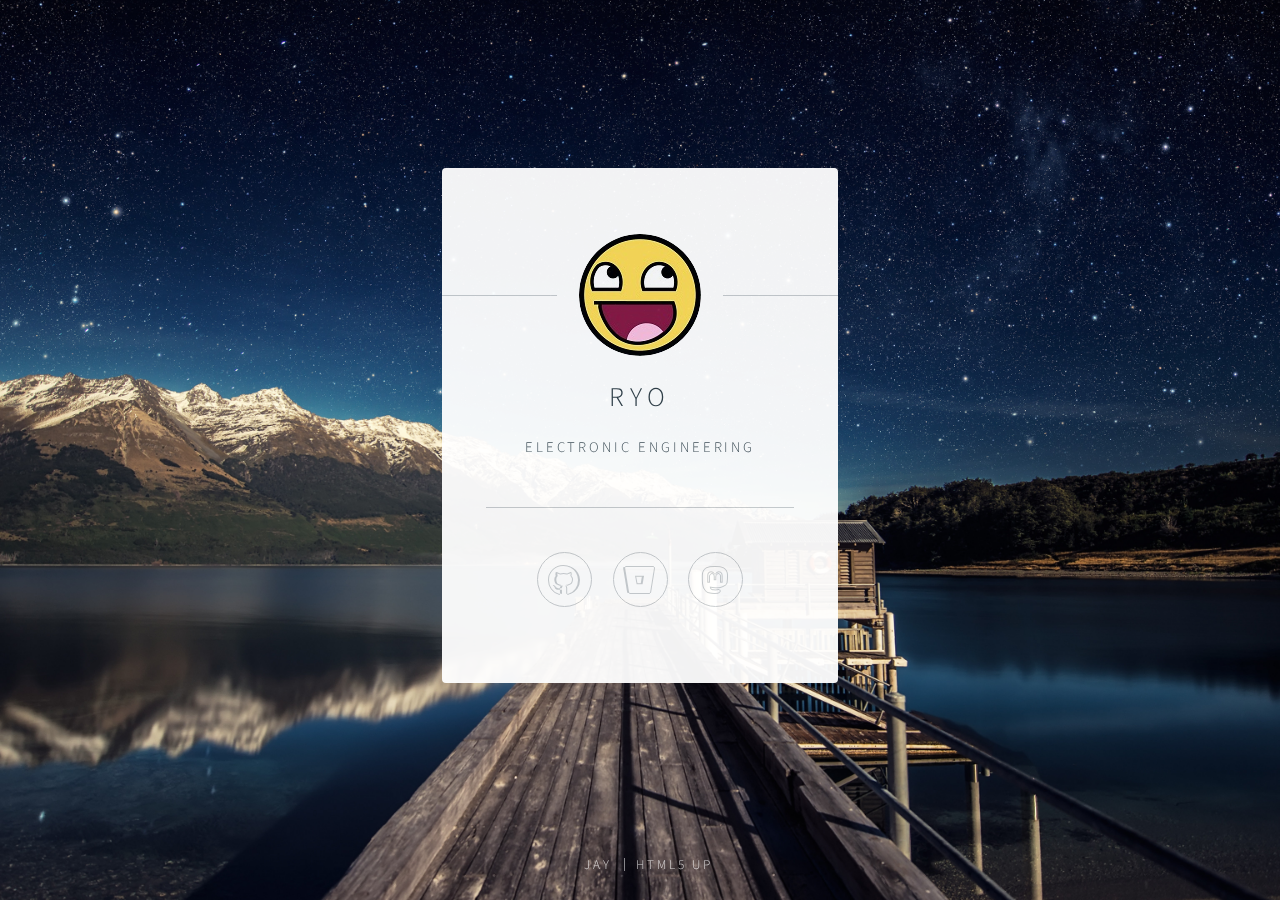
<file: index.html>
<!DOCTYPE HTML>
<!--
	Identity by HTML5 UP
	html5up.net | @ajlkn
	Free for personal and commercial use under the CCA 3.0 license (html5up.net/license)
-->
<html>
	<head>
		<title>Ryo</title>
		<meta charset="utf-8" />
        <meta http-equiv="X-UA-Compatible" content="IE=edge">
		<meta name="viewport" content="width=device-width, initial-scale=1, user-scalable=no" />
		<link rel="stylesheet" href="assets/css/main.css" />
		<noscript><link rel="stylesheet" href="assets/css/noscript.css" /></noscript>
		<!-- Mobile Web App -->
        <link rel="manifest" href="manifest.json">
		<meta name="mobile-web-app-capable" content="yes">
		<meta name="apple-mobile-web-app-capable" content="yes">
		<meta name="application-name" content="Ryo">
		<meta name="apple-mobile-web-app-title" content="Ryo">
		<meta name="theme-color" content="#3f51b5">
        <meta name="apple-mobile-web-app-status-bar-style" content="#3F51B5">
        <meta name="msapplication-navbutton-color" content="#3F51B5">
        <meta name="msapplication-TileColor" content="#3F51B5">
        <meta name="msapplication-TileImage" content="/images/favicon/ms-icon-144x144.png">
		<meta name="msapplication-starturl" content="https://rwe.kr">
        <!-- Favicon -->
        <link rel="apple-touch-icon" sizes="57x57" href="images/favicon/apple-icon-57x57.png">
        <link rel="apple-touch-icon" sizes="60x60" href="images/favicon/apple-icon-60x60.png">
        <link rel="apple-touch-icon" sizes="72x72" href="images/favicon/apple-icon-72x72.png">
        <link rel="apple-touch-icon" sizes="76x76" href="images/favicon/apple-icon-76x76.png">
        <link rel="apple-touch-icon" sizes="114x114" href="images/favicon/apple-icon-114x114.png">
        <link rel="apple-touch-icon" sizes="120x120" href="images/favicon/apple-icon-120x120.png">
        <link rel="apple-touch-icon" sizes="144x144" href="images/favicon/apple-icon-144x144.png">
        <link rel="apple-touch-icon" sizes="152x152" href="images/favicon/apple-icon-152x152.png">
        <link rel="apple-touch-icon" sizes="180x180" href="images/favicon/apple-icon-180x180.png">
        <link rel="icon" type="image/png" sizes="192x192"  href="images/favicon/android-icon-192x192.png">
        <link rel="icon" type="image/png" sizes="32x32" href="images/favicon/favicon-32x32.png">
        <link rel="icon" type="image/png" sizes="96x96" href="images/favicon/favicon-96x96.png">
        <link rel="icon" type="image/png" sizes="16x16" href="images/favicon/favicon-16x16.png">
        <!-- OpenGraph -->
        <meta property="og:title" content="Ryo">
        <meta property="og:image" content="https://rwe.kr/images/avatar.jpg">
        <meta property="og:description" content="Introduction">
	</head>
	<body class="is-preload">

		<!-- Wrapper -->
			<div id="wrapper">

				<!-- Main -->
					<section id="main">
						<header>
							<span class="avatar"><img src="images/avatar.jpg" alt="awesome smiley" /></span>
							<h1>Ryo</h1>
							<p>Electronic Engineering</p>
						</header>
						<hr />
						<footer>
							<ul class="icons">
								<li><a href="https://github.com/gwanryo/" class="icon brands fa-github">Github</a></li>
								<li><a href="https://bitbucket.org/gwanryo/" class="icon brands fa-bitbucket">Bitbucket</a></li>
								<li><a href="https://jmm.kr/@ryo" class="icon brands fa-mastodon">Mastodon</a></li>
							</ul>
						</footer>
					</section>

				<!-- Footer -->
					<footer id="footer">
						<ul class="copyright">
							<li><a href="https://archive.is/JvGpp">Jay</a></li>
                            <!-- http://imblacklion.tumblr.com/post/84116452745/아이엠컴퍼니의-슈퍼히어로들-2탄 -->
							<li><a href="http://html5up.net">HTML5 UP</a></li>
						</ul>
					</footer>
			</div>


		<!-- Scripts -->
			<script>
				if ('addEventListener' in window) {
					window.addEventListener('load', function() { document.body.className = document.body.className.replace(/\bis-preload\b/, ''); });
					document.body.className += (navigator.userAgent.match(/(MSIE|rv:11\.0)/) ? ' is-ie' : '');
				}
			</script>
	</body>
</html>
</file>
<file: assets/css/noscript.css>
/*
	Identity by HTML5 UP
	html5up.net | @ajlkn
	Free for personal and commercial use under the CCA 3.0 license (html5up.net/license)
*/

/* Basic */

	body:after {
		display: none;
	}

/* Main */

	#main {
		-moz-transform: none !important;
		-webkit-transform: none !important;
		-ms-transform: none !important;
		transform: none !important;
		opacity: 1 !important;
	}
</file>
<file: assets/css/main.css>
@import url(fontawesome-all.min.css);
@import url("https://fonts.googleapis.com/css?family=Source+Sans+Pro:300");

/*
	Identity by HTML5 UP
	html5up.net | @ajlkn
	Free for personal and commercial use under the CCA 3.0 license (html5up.net/license)
*/

/* Icon (alt) */

	html, body, div, span, applet, object,
	iframe, h1, h2, h3, h4, h5, h6, p, blockquote,
	pre, a, abbr, acronym, address, big, cite,
	code, del, dfn, em, img, ins, kbd, q, s, samp,
	small, strike, strong, sub, sup, tt, var, b,
	u, i, center, dl, dt, dd, ol, ul, li, fieldset,
	form, label, legend, table, caption, tbody,
	tfoot, thead, tr, th, td, article, aside,
	canvas, details, embed, figure, figcaption,
	footer, header, hgroup, menu, nav, output, ruby,
	section, summary, time, mark, audio, video {
		margin: 0;
		padding: 0;
		border: 0;
		font-size: 100%;
		font: inherit;
		vertical-align: baseline;
	}

	article, aside, details, figcaption, figure,
	footer, header, hgroup, menu, nav, section {
		display: block;
	}

	body {
		line-height: 1;
	}

	ol, ul {
		list-style: none;
	}

	blockquote, q {
		quotes: none;
	}

		blockquote:before, blockquote:after, q:before, q:after {
			content: '';
			content: none;
		}

	table {
		border-collapse: collapse;
		border-spacing: 0;
	}

	body {
		-webkit-text-size-adjust: none;
	}

	mark {
		background-color: transparent;
		color: inherit;
	}

	input::-moz-focus-inner {
		border: 0;
		padding: 0;
	}

	input, select, textarea {
		-moz-appearance: none;
		-webkit-appearance: none;
		-ms-appearance: none;
		appearance: none;
	}

/* Basic */

	@media screen and (max-width: 480px) {

		html, body {
			min-width: 320px;
		}

	}

	html {
		box-sizing: border-box;
	}

	*, *:before, *:after {
		box-sizing: inherit;
	}

	body.is-preload *, body.is-preload *:before, body.is-preload *:after {
		-moz-animation: none !important;
		-webkit-animation: none !important;
		-ms-animation: none !important;
		animation: none !important;
		-moz-transition: none !important;
		-webkit-transition: none !important;
		-ms-transition: none !important;
		transition: none !important;
	}

	html {
		height: 100%;
	}

	body {
		height: 100%;
		background-color: #ffffff;
		background-image: url("../../images/bg.jpg");
		background-repeat: no-repeat;
		background-size: cover;
		background-position: bottom center;
		background-attachment: fixed;
	}

		body:after {
			content: '';
			display: block;
			position: fixed;
			top: 0;
			left: 0;
			width: 100%;
			height: inherit;
			opacity: 0;
			z-index: 1;
			background-color: #000;
			-moz-transition: opacity 1.75s ease-out;
			-webkit-transition: opacity 1.75s ease-out;
			-ms-transition: opacity 1.75s ease-out;
			transition: opacity 1.75s ease-out;
		}

		body.is-preload:after {
			opacity: 1;
		}

/* Type */

	body, input, select, textarea {
		color: #414f57;
		font-family: "Source Sans Pro", Helvetica, sans-serif;
		font-size: 14pt;
		font-weight: 300;
		line-height: 2;
		letter-spacing: 0.2em;
		text-transform: uppercase;
	}

		@media screen and (max-width: 1680px) {

			body, input, select, textarea {
				font-size: 11pt;
			}

		}

		@media screen and (max-width: 480px) {

			body, input, select, textarea {
				font-size: 10pt;
				line-height: 1.75;
			}

		}

	a {
		-moz-transition: color 0.2s ease, border-color 0.2s ease;
		-webkit-transition: color 0.2s ease, border-color 0.2s ease;
		-ms-transition: color 0.2s ease, border-color 0.2s ease;
		transition: color 0.2s ease, border-color 0.2s ease;
		color: inherit;
		text-decoration: none;
	}

		a:before {
			-moz-transition: color 0.2s ease, text-shadow 0.2s ease;
			-webkit-transition: color 0.2s ease, text-shadow 0.2s ease;
			-ms-transition: color 0.2s ease, text-shadow 0.2s ease;
			transition: color 0.2s ease, text-shadow 0.2s ease;
		}

		a:hover {
			color: #ff7496;
		}

	strong, b {
		color: #313f47;
	}

	em, i {
		font-style: italic;
	}

	p {
		margin: 0 0 1.5em 0;
	}

	h1, h2, h3, h4, h5, h6 {
		color: #313f47;
		line-height: 1.5;
		margin: 0 0 0.75em 0;
	}

		h1 a, h2 a, h3 a, h4 a, h5 a, h6 a {
			color: inherit;
			text-decoration: none;
		}

	h1 {
		font-size: 1.85em;
		letter-spacing: 0.22em;
		margin: 0 0 0.525em 0;
	}

	h2 {
		font-size: 1.25em;
	}

	h3 {
		font-size: 1em;
	}

	h4 {
		font-size: 1em;
	}

	h5 {
		font-size: 1em;
	}

	h6 {
		font-size: 1em;
	}

	@media screen and (max-width: 480px) {

		h1 {
			font-size: 1.65em;
		}

	}

	sub {
		font-size: 0.8em;
		position: relative;
		top: 0.5em;
	}

	sup {
		font-size: 0.8em;
		position: relative;
		top: -0.5em;
	}

	hr {
		border: 0;
		border-bottom: solid 1px #c8cccf;
		margin: 3em 0;
	}

/* Form */

	form {
		margin: 0 0 1.5em 0;
	}

		form > :last-child {
			margin-bottom: 0;
		}

		form > .fields {
			display: -moz-flex;
			display: -webkit-flex;
			display: -ms-flex;
			display: flex;
			-moz-flex-wrap: wrap;
			-webkit-flex-wrap: wrap;
			-ms-flex-wrap: wrap;
			flex-wrap: wrap;
			width: calc(100% + 2.25em);
			margin: -1.125em 0 1.5em -1.125em;
		}

			form > .fields > .field {
				-moz-flex-grow: 0;
				-webkit-flex-grow: 0;
				-ms-flex-grow: 0;
				flex-grow: 0;
				-moz-flex-shrink: 0;
				-webkit-flex-shrink: 0;
				-ms-flex-shrink: 0;
				flex-shrink: 0;
				padding: 1.125em 0 0 1.125em;
				width: calc(100% - 1.125em);
			}

				form > .fields > .field.half {
					width: calc(50% - 0.5625em);
				}

				form > .fields > .field.third {
					width: calc(100%/3 - 0.375em);
				}

				form > .fields > .field.quarter {
					width: calc(25% - 0.28125em);
				}

		@media screen and (max-width: 480px) {

			form > .fields {
				width: calc(100% + 2.25em);
				margin: -1.125em 0 1.5em -1.125em;
			}

				form > .fields > .field {
					padding: 1.125em 0 0 1.125em;
					width: calc(100% - 1.125em);
				}

					form > .fields > .field.half {
						width: calc(100% - 1.125em);
					}

					form > .fields > .field.third {
						width: calc(100% - 1.125em);
					}

					form > .fields > .field.quarter {
						width: calc(100% - 1.125em);
					}

		}

	label {
		color: #313f47;
		display: block;
		font-size: 0.9em;
		margin: 0 0 0.75em 0;
	}

	input[type="text"],
	input[type="password"],
	input[type="email"],
	input[type="tel"],
	select,
	textarea {
		-moz-appearance: none;
		-webkit-appearance: none;
		-ms-appearance: none;
		appearance: none;
		border-radius: 4px;
		border: solid 1px #c8cccf;
		color: inherit;
		display: block;
		outline: 0;
		padding: 0 1em;
		text-decoration: none;
		width: 100%;
	}

		input[type="text"]:invalid,
		input[type="password"]:invalid,
		input[type="email"]:invalid,
		input[type="tel"]:invalid,
		select:invalid,
		textarea:invalid {
			box-shadow: none;
		}

		input[type="text"]:focus,
		input[type="password"]:focus,
		input[type="email"]:focus,
		input[type="tel"]:focus,
		select:focus,
		textarea:focus {
			border-color: #ff7496;
		}

	select {
		background-image: url("data:image/svg+xml;charset=utf8,%3Csvg xmlns='http://www.w3.org/2000/svg' width='40' height='40' preserveAspectRatio='none' viewBox='0 0 40 40'%3E%3Cpath d='M9.4,12.3l10.4,10.4l10.4-10.4c0.2-0.2,0.5-0.4,0.9-0.4c0.3,0,0.6,0.1,0.9,0.4l3.3,3.3c0.2,0.2,0.4,0.5,0.4,0.9 c0,0.4-0.1,0.6-0.4,0.9L20.7,31.9c-0.2,0.2-0.5,0.4-0.9,0.4c-0.3,0-0.6-0.1-0.9-0.4L4.3,17.3c-0.2-0.2-0.4-0.5-0.4-0.9 c0-0.4,0.1-0.6,0.4-0.9l3.3-3.3c0.2-0.2,0.5-0.4,0.9-0.4S9.1,12.1,9.4,12.3z' fill='%23c8cccf' /%3E%3C/svg%3E");
		background-size: 1.25rem;
		background-repeat: no-repeat;
		background-position: calc(100% - 1rem) center;
		height: 2.75em;
		padding-right: 2.75em;
		text-overflow: ellipsis;
	}

		select option {
			color: #313f47;
			background: #ffffff;
		}

		select:focus::-ms-value {
			background-color: transparent;
		}

		select::-ms-expand {
			display: none;
		}

	input[type="text"],
	input[type="password"],
	input[type="email"],
	select {
		height: 2.75em;
	}

	textarea {
		padding: 0.75em 1em;
	}

	input[type="checkbox"],
	input[type="radio"] {
		-moz-appearance: none;
		-webkit-appearance: none;
		-ms-appearance: none;
		appearance: none;
		display: block;
		float: left;
		margin-right: -2em;
		opacity: 0;
		width: 1em;
		z-index: -1;
	}

		input[type="checkbox"] + label,
		input[type="radio"] + label {
			text-decoration: none;
			color: #414f57;
			cursor: pointer;
			display: inline-block;
			font-size: 1em;
			font-weight: 300;
			padding-left: 2.4em;
			padding-right: 0.75em;
			position: relative;
		}

			input[type="checkbox"] + label:before,
			input[type="radio"] + label:before {
				-moz-osx-font-smoothing: grayscale;
				-webkit-font-smoothing: antialiased;
				display: inline-block;
				font-style: normal;
				font-variant: normal;
				text-rendering: auto;
				line-height: 1;
				text-transform: none !important;
				font-family: 'Font Awesome 5 Free';
				font-weight: 900;
			}

			input[type="checkbox"] + label:before,
			input[type="radio"] + label:before {
				border-radius: 4px;
				border: solid 1px #c8cccf;
				content: '';
				display: inline-block;
				font-size: 0.8em;
				height: 2.0625em;
				left: 0;
				line-height: 2.0625em;
				position: absolute;
				text-align: center;
				top: 0.15em;
				width: 2.0625em;
			}

		input[type="checkbox"]:checked + label:before,
		input[type="radio"]:checked + label:before {
			color: #ff7496;
			content: '\f00c';
		}

		input[type="checkbox"]:focus + label:before,
		input[type="radio"]:focus + label:before {
			border-color: #ff7496;
		}

	input[type="checkbox"] + label:before {
		border-radius: 4px;
	}

	input[type="radio"] + label:before {
		border-radius: 100%;
	}

	::-webkit-input-placeholder {
		color: #616f77 !important;
		opacity: 1.0;
	}

	:-moz-placeholder {
		color: #616f77 !important;
		opacity: 1.0;
	}

	::-moz-placeholder {
		color: #616f77 !important;
		opacity: 1.0;
	}

	:-ms-input-placeholder {
		color: #616f77 !important;
		opacity: 1.0;
	}

/* Icon */

	.icon {
		text-decoration: none;
		position: relative;
		border-bottom: none;
	}

		.icon:before {
			-moz-osx-font-smoothing: grayscale;
			-webkit-font-smoothing: antialiased;
			display: inline-block;
			font-style: normal;
			font-variant: normal;
			text-rendering: auto;
			line-height: 1;
			text-transform: none !important;
			font-family: 'Font Awesome 5 Free';
			font-weight: 400;
		}

		.icon > .label {
			display: none;
		}

		.icon:before {
			line-height: inherit;
		}

		.icon.solid:before {
			font-weight: 900;
		}

		.icon.brands:before {
			font-family: 'Font Awesome 5 Brands';
		}

/* List */

	ol {
		list-style: decimal;
		margin: 0 0 1.5em 0;
		padding-left: 1.25em;
	}

		ol li {
			padding-left: 0.25em;
		}

	ul {
		list-style: disc;
		margin: 0 0 1.5em 0;
		padding-left: 1em;
	}

		ul li {
			padding-left: 0.5em;
		}

		ul.alt {
			list-style: none;
			padding-left: 0;
		}

			ul.alt li {
				border-top: solid 1px #c8cccf;
				padding: 0.5em 0;
			}

				ul.alt li:first-child {
					border-top: 0;
					padding-top: 0;
				}

	dl {
		margin: 0 0 1.5em 0;
	}

		dl dt {
			display: block;
			margin: 0 0 0.75em 0;
		}

		dl dd {
			margin-left: 1.5em;
		}

/* Actions */

	ul.actions {
		display: -moz-flex;
		display: -webkit-flex;
		display: -ms-flex;
		display: flex;
		cursor: default;
		list-style: none;
		margin-left: -0.75em;
		padding-left: 0;
	}

		ul.actions li {
			padding: 0 0 0 0.75em;
			vertical-align: middle;
		}

		ul.actions.special {
			-moz-justify-content: center;
			-webkit-justify-content: center;
			-ms-justify-content: center;
			justify-content: center;
			width: 100%;
			margin-left: 0;
		}

			ul.actions.special li:first-child {
				padding-left: 0;
			}

		ul.actions.stacked {
			-moz-flex-direction: column;
			-webkit-flex-direction: column;
			-ms-flex-direction: column;
			flex-direction: column;
			margin-left: 0;
		}

			ul.actions.stacked li {
				padding: 0.975em 0 0 0;
			}

				ul.actions.stacked li:first-child {
					padding-top: 0;
				}

		ul.actions.fit {
			width: calc(100% + 0.75em);
		}

			ul.actions.fit li {
				-moz-flex-grow: 1;
				-webkit-flex-grow: 1;
				-ms-flex-grow: 1;
				flex-grow: 1;
				-moz-flex-shrink: 1;
				-webkit-flex-shrink: 1;
				-ms-flex-shrink: 1;
				flex-shrink: 1;
				width: 100%;
			}

				ul.actions.fit li > * {
					width: 100%;
				}

			ul.actions.fit.stacked {
				width: 100%;
			}

		@media screen and (max-width: 480px) {

			ul.actions:not(.fixed) {
				-moz-flex-direction: column;
				-webkit-flex-direction: column;
				-ms-flex-direction: column;
				flex-direction: column;
				margin-left: 0;
				width: 100% !important;
			}

				ul.actions:not(.fixed) li {
					-moz-flex-grow: 1;
					-webkit-flex-grow: 1;
					-ms-flex-grow: 1;
					flex-grow: 1;
					-moz-flex-shrink: 1;
					-webkit-flex-shrink: 1;
					-ms-flex-shrink: 1;
					flex-shrink: 1;
					padding: 0.75em 0 0 0;
					text-align: center;
					width: 100%;
				}

					ul.actions:not(.fixed) li > * {
						width: 100%;
					}

					ul.actions:not(.fixed) li:first-child {
						padding-top: 0;
					}

					ul.actions:not(.fixed) li input[type="submit"],
					ul.actions:not(.fixed) li input[type="reset"],
					ul.actions:not(.fixed) li input[type="button"],
					ul.actions:not(.fixed) li button,
					ul.actions:not(.fixed) li .button {
						width: 100%;
					}

						ul.actions:not(.fixed) li input[type="submit"].icon:before,
						ul.actions:not(.fixed) li input[type="reset"].icon:before,
						ul.actions:not(.fixed) li input[type="button"].icon:before,
						ul.actions:not(.fixed) li button.icon:before,
						ul.actions:not(.fixed) li .button.icon:before {
							margin-left: -0.5rem;
						}

		}

/* Icons */

	ul.icons {
		cursor: default;
		list-style: none;
		padding-left: 0;
		margin-top: -0.675em;
	}

		ul.icons li {
			display: inline-block;
			padding: 0.675em 0.5em;
		}

			ul.icons li a {
				text-decoration: none;
				position: relative;
				display: block;
				width: 3.75em;
				height: 3.75em;
				border-radius: 100%;
				border: solid 1px #c8cccf;
				line-height: 3.75em;
				overflow: hidden;
				text-align: center;
				text-indent: 3.75em;
				white-space: nowrap;
			}

				ul.icons li a:before {
					-moz-osx-font-smoothing: grayscale;
					-webkit-font-smoothing: antialiased;
					display: inline-block;
					font-style: normal;
					font-variant: normal;
					text-rendering: auto;
					line-height: 1;
					text-transform: none !important;
					font-family: 'Font Awesome 5 Free';
					font-weight: 400;
				}

				ul.icons li a:before {
					color: #ffffff;
					text-shadow: 1.25px 0px 0px #c8cccf, -1.25px 0px 0px #c8cccf, 0px 1.25px 0px #c8cccf, 0px -1.25px 0px #c8cccf;
				}

				ul.icons li a:hover:before {
					text-shadow: 1.25px 0px 0px #ff7496, -1.25px 0px 0px #ff7496, 0px 1.25px 0px #ff7496, 0px -1.25px 0px #ff7496;
				}

				ul.icons li a:before {
					position: absolute;
					top: 0;
					left: 0;
					width: inherit;
					height: inherit;
					font-size: 1.85rem;
					line-height: inherit;
					text-align: center;
					text-indent: 0;
				}

				ul.icons li a:hover {
					border-color: #ff7496;
				}

		@media screen and (max-width: 480px) {

			ul.icons li a:before {
				font-size: 1.5rem;
			}

		}

/* Button */

	input[type="submit"],
	input[type="reset"],
	input[type="button"],
	button,
	.button {
		-moz-appearance: none;
		-webkit-appearance: none;
		-ms-appearance: none;
		appearance: none;
		-moz-transition: background-color 0.2s ease-in-out, border-color 0.2s ease-in-out, color 0.2s ease-in-out;
		-webkit-transition: background-color 0.2s ease-in-out, border-color 0.2s ease-in-out, color 0.2s ease-in-out;
		-ms-transition: background-color 0.2s ease-in-out, border-color 0.2s ease-in-out, color 0.2s ease-in-out;
		transition: background-color 0.2s ease-in-out, border-color 0.2s ease-in-out, color 0.2s ease-in-out;
		display: inline-block;
		height: 2.75em;
		line-height: 2.75em;
		padding: 0 1.5em;
		background-color: transparent;
		border-radius: 4px;
		border: solid 1px #c8cccf;
		color: #414f57 !important;
		cursor: pointer;
		text-align: center;
		text-decoration: none;
		white-space: nowrap;
	}

		input[type="submit"]:hover,
		input[type="reset"]:hover,
		input[type="button"]:hover,
		button:hover,
		.button:hover {
			border-color: #ff7496;
			color: #ff7496 !important;
		}

		input[type="submit"].icon,
		input[type="reset"].icon,
		input[type="button"].icon,
		button.icon,
		.button.icon {
			padding-left: 1.35em;
		}

			input[type="submit"].icon:before,
			input[type="reset"].icon:before,
			input[type="button"].icon:before,
			button.icon:before,
			.button.icon:before {
				margin-right: 0.5em;
			}

		input[type="submit"].fit,
		input[type="reset"].fit,
		input[type="button"].fit,
		button.fit,
		.button.fit {
			width: 100%;
		}

		input[type="submit"].small,
		input[type="reset"].small,
		input[type="button"].small,
		button.small,
		.button.small {
			font-size: 0.8em;
		}

		input[type="submit"].large,
		input[type="reset"].large,
		input[type="button"].large,
		button.large,
		.button.large {
			font-size: 1.35em;
		}

		input[type="submit"].disabled, input[type="submit"]:disabled,
		input[type="reset"].disabled,
		input[type="reset"]:disabled,
		input[type="button"].disabled,
		input[type="button"]:disabled,
		button.disabled,
		button:disabled,
		.button.disabled,
		.button:disabled {
			pointer-events: none;
			opacity: 0.5;
		}

/* Main */

	#main {
		-moz-transform-origin: 50% 50%;
		-webkit-transform-origin: 50% 50%;
		-ms-transform-origin: 50% 50%;
		transform-origin: 50% 50%;
		-moz-transform: rotateX(0deg);
		-webkit-transform: rotateX(0deg);
		-ms-transform: rotateX(0deg);
		transform: rotateX(0deg);
		-moz-transition: opacity 1s ease, -moz-transform 1s ease;
		-webkit-transition: opacity 1s ease, -webkit-transform 1s ease;
		-ms-transition: opacity 1s ease, -ms-transform 1s ease;
		transition: opacity 1s ease, transform 1s ease;
		padding: 4.5em 3em 3em 3em ;
		background: #ffffff;
		border-radius: 4px;
		cursor: default;
		max-width: 100%;
		opacity: 0.95;
		position: relative;
		text-align: center;
		width: 27em;
	}

		#main .avatar {
			position: relative;
			display: block;
			margin-bottom: 1.5em;
		}

			#main .avatar img {
				display: block;
				margin: 0 auto;
				border-radius: 100%;
				box-shadow: 0 0 0 1.5em #ffffff;
			}

			#main .avatar:before {
				content: '';
				display: block;
				position: absolute;
				top: 50%;
				left: -3em;
				width: calc(100% + 6em);
				height: 1px;
				z-index: -1;
				background: #c8cccf;
			}

		@media screen and (max-width: 480px) {

			#main {
				padding: 4em 2em 2.5em 2em ;
				width: 100%;
			}

				#main .avatar:before {
					left: -2em;
					width: calc(100% + 4em);
				}

		}

		body.is-preload #main {
			-moz-transform: rotateX(15deg);
			-webkit-transform: rotateX(15deg);
			-ms-transform: rotateX(15deg);
			transform: rotateX(15deg);
			opacity: 0;
		}

/* Footer */

	#footer {
		-moz-align-self: -moz-flex-end;
		-webkit-align-self: -webkit-flex-end;
		-ms-align-self: -ms-flex-end;
		align-self: flex-end;
		width: 100%;
		padding: 1.5em 0 0 0;
		color: rgba(255, 255, 255, 0.75);
		cursor: default;
		text-align: center;
	}

		#footer .copyright {
			margin: 0;
			padding: 0;
			font-size: 0.9em;
			list-style: none;
		}

			#footer .copyright li {
				display: inline-block;
				margin: 0 0 0 0.45em;
				padding: 0 0 0 0.85em;
				border-left: solid 1px rgba(255, 255, 255, 0.5);
				line-height: 1;
			}

				#footer .copyright li:first-child {
					border-left: 0;
				}

/* Wrapper */

	#wrapper {
		display: -moz-flex;
		display: -webkit-flex;
		display: -ms-flex;
		display: flex;
		-moz-align-items: center;
		-webkit-align-items: center;
		-ms-align-items: center;
		align-items: center;
		-moz-justify-content: space-between;
		-webkit-justify-content: space-between;
		-ms-justify-content: space-between;
		justify-content: space-between;
		-moz-flex-direction: column;
		-webkit-flex-direction: column;
		-ms-flex-direction: column;
		flex-direction: column;
		-moz-perspective: 1000px;
		-webkit-perspective: 1000px;
		-ms-perspective: 1000px;
		perspective: 1000px;
		position: relative;
		min-height: 100%;
		padding: 1.5em;
		z-index: 2;
	}

		#wrapper > * {
			z-index: 1;
		}

		#wrapper:before {
			content: '';
			display: block;
		}

		@media screen and (max-width: 360px) {

			#wrapper {
				padding: 0.75em;
			}

		}

		body.is-ie #wrapper {
			height: 100%;
		}
</file>
